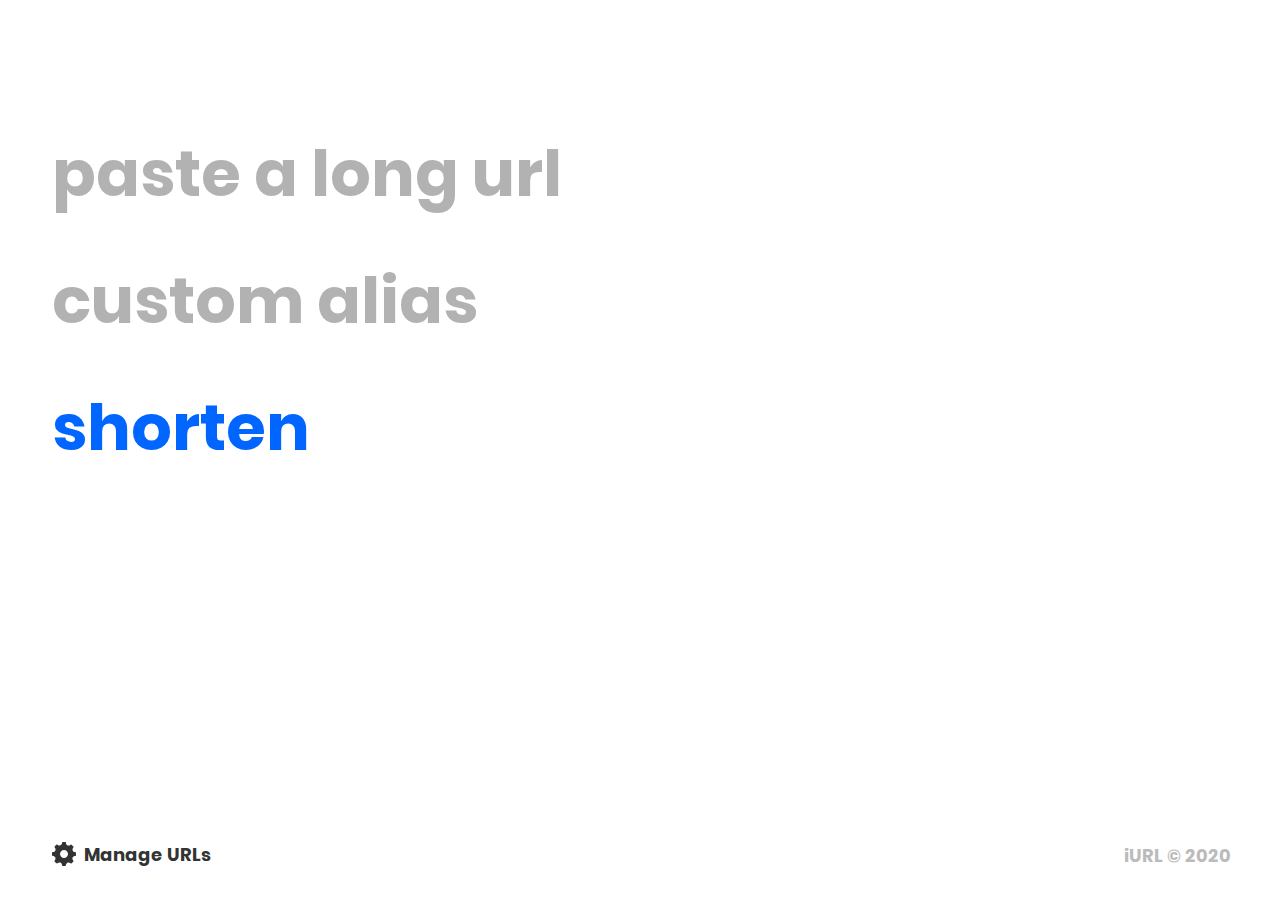
<file: index.html>
<!DOCTYPE html>
<html lang="en">
<head>
<meta charset='utf-8'>
<meta http-equiv="X-UA-Compatible" content="IE=edge">
<meta name="viewport" content="width=device-width, initial-scale=1, minimum-scale=1, shrink-to-fit=no">

<link rel="icon" href="favicon.ico" type="image/x-icon">
<link rel="shortcut icon" href="favicon.ico" type="image/x-icon">

<title>iURL - Simple shortening URL service 🥳</title>
<meta name="description" content="URL shortener with support for custom alias">

<script src="head.js"></script>
<link href="https://fonts.googleapis.com/css?family=Poppins:700&display=swap" rel="stylesheet">
<link rel="stylesheet" href="index.css">

<script>
if ('serviceWorker' in navigator) {
window.addEventListener('load', function() {
navigator.serviceWorker.register('sw.js').then(function(registration) {
console.log('ServiceWorker registration successful with scope: ', registration.scope);
}).catch(function(err) {
console.log('ServiceWorker registration failed: ', err);
});
});
}
</script>

</head>
<body>

<main class="main">
<form class="form" action="javascript:void(0);">
<input type="url" id="urlinput" placeholder="paste a long url" label="paste a long url" autocomplete="off" required>
<input type="text" maxlength="20" id="custominput" placeholder="custom alias" label="custom alias" autocomplete="off">
<button id="sbtn" type="submit" aria-label="Shorten">
<span id="status">shorten</span>
</button>
</form>
<div id="erbox"></div>
<div class="form" id="output" style="display: none">
<div id="alias"></div>
<input type="text" id="shortenedURL" placeholder="Output" label="short url">
<div id="sucess"></div>
</div>
<div class="flex"></div>
<footer>
<a href="manage.html">
<img src="manage.svg" style="height: 24px; margin-right: 8px;">Manage URLs
</a>
<div class="flex"></div>
<p style="height: 24px; margin-left:18px; margin-right: 13px; color:#bbb;">iURL &copy; 2020</p>
</footer>
</main>

<script src="index.js"></script>

<script>
let pwaInstalled = localStorage.getItem('pwaInstalled') == 'yes'
if (window.matchMedia('(display-mode: standalone)').matches) {
localStorage.setItem('pwaInstalled', 'yes')
pwaInstalled = true
}
if (window.navigator.standalone === true) {
localStorage.setItem('pwaInstalled', 'yes')
pwaInstalled = true
}
if (pwaInstalled) {
document.getElementById('installPWA').style.display = 'none'
} else {
document.getElementById('installPWA').style.display = 'block'
}
let deferredPrompt = null
window.addEventListener('beforeinstallprompt', (e) => {
deferredPrompt = e
})
async function installPWA() {
if (deferredPrompt) {
deferredPrompt.prompt()
deferredPrompt.userChoice.then(({
outcome
}) => {
if (outcome === 'accepted') {
console.log('Your PWA has been installed')
} else {
console.log('User chose to not install your PWA')
}
deferredPrompt = null
})
}
}
window.addEventListener('appinstalled', (evt) => {
localStorage.setItem('pwaInstalled', 'yes')
pwaInstalled = true
document.getElementById('installPWA').style.display = 'none'
})
</script>

</body>
</html>
</file>
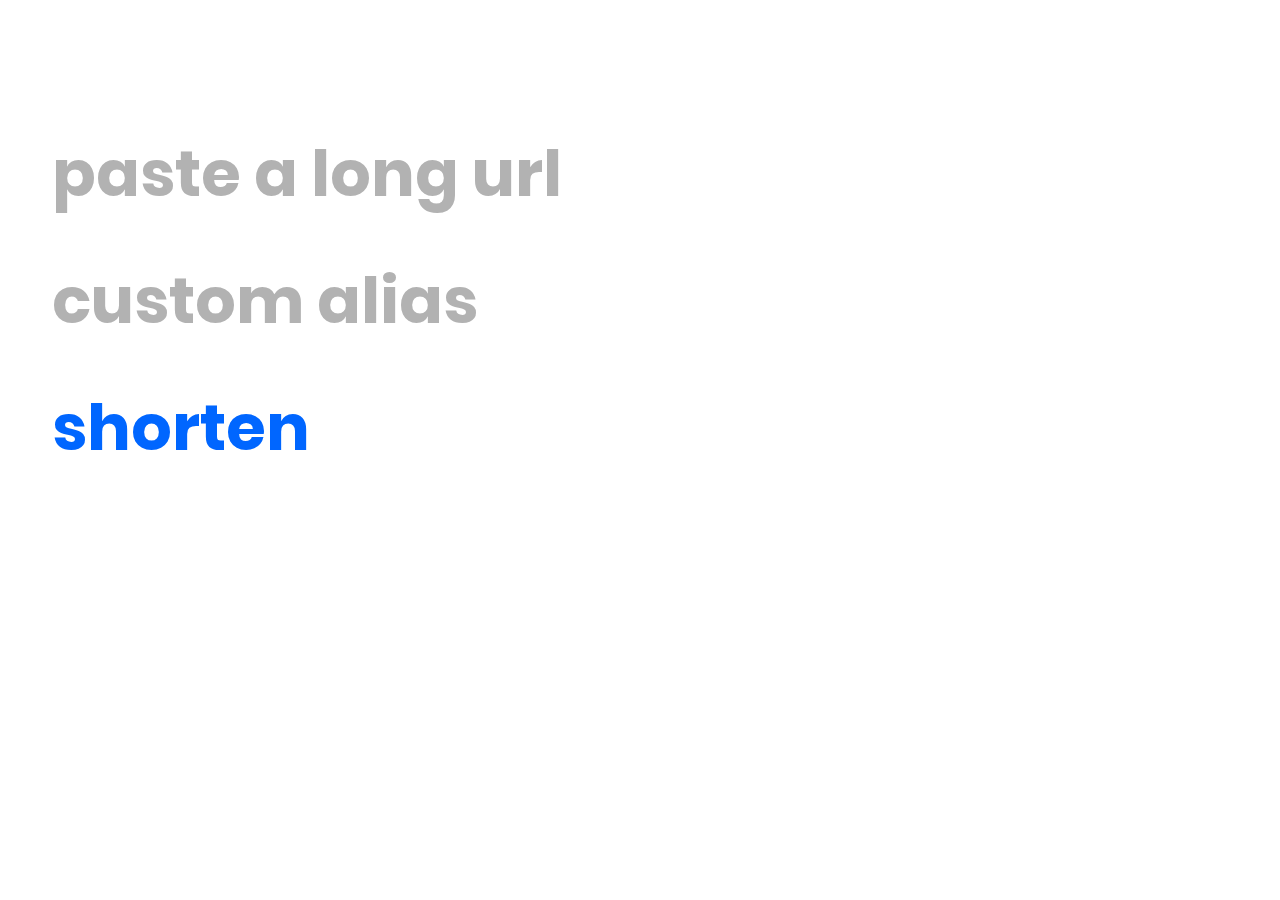
<file: macos.html>
<!DOCTYPE html>
<html lang="en">
<head>
<meta charset='utf-8'>
<meta http-equiv="X-UA-Compatible" content="IE=edge">
<meta name="viewport" content="width=device-width, initial-scale=1, minimum-scale=1, shrink-to-fit=no">

<title>iURL - Simple and free long URL shortening service</title>

<script src="head.js"></script>
<link rel="stylesheet" href="https://maxst.icons8.com/vue-static/landings/line-awesome/line-awesome/1.3.0/css/line-awesome.min.css">
<link rel="stylesheet" href="index.css">

</head>
<body>

<main class="main">
<form class="form" action="javascript:void(0);">
<input type="url" id="urlinput" placeholder="paste a long url" label="paste a long url" autocomplete="off" required>
<input type="text" maxlength="20" id="custominput" placeholder="custom alias" label="custom alias" autocomplete="off">
<button id="sbtn" type="submit" aria-label="Shorten">
<span id="status"><i class="lab la-telegram"></i> shorten</span>
</button>
</form>
<div id="erbox"></div>
<div class="form" id="output" style="display: none">
<div id="alias"></div>
<input type="text" id="shortenedURL" placeholder="Output" label="short url">
<div id="sucess"></div>
</div>
<div class="flex"></div>
</main>

<script src="index.js"></script>

</body>
</html>
</file>
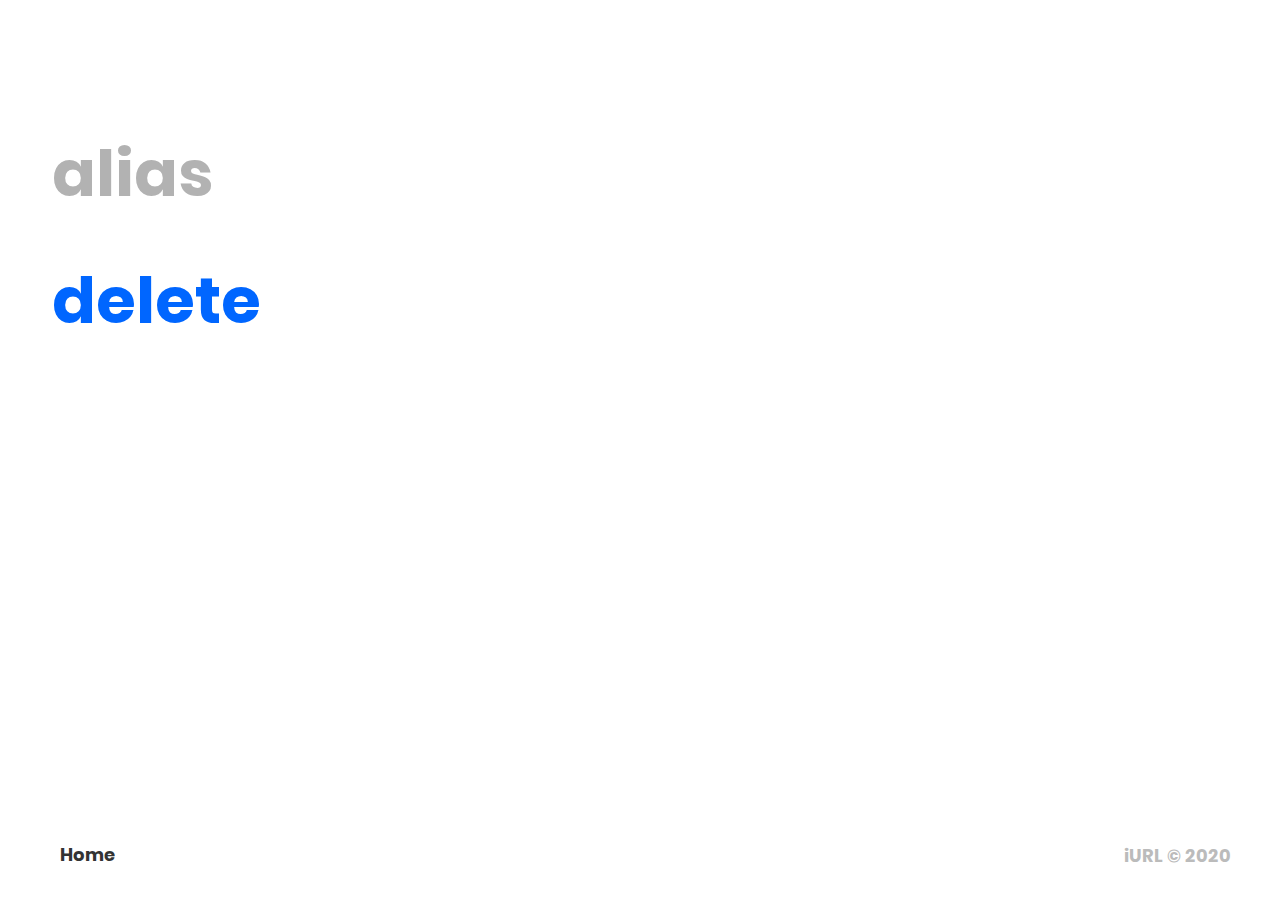
<file: manage.html>
<!DOCTYPE html>
<html lang="en">
<head>
<meta charset='utf-8'>
<meta http-equiv="X-UA-Compatible" content="IE=edge">
<meta name="viewport" content="width=device-width, initial-scale=1, minimum-scale=1, shrink-to-fit=no">

<link rel="icon" href="favicon.ico" type="image/x-icon">
<link rel="shortcut icon" href="favicon.ico" type="image/x-icon">

<title>iURL - Manage</title>

<script src="head.js"></script>
<link href="https://fonts.googleapis.com/css?family=Poppins:700&display=swap" rel="stylesheet">
<link rel="stylesheet" href="https://maxst.icons8.com/vue-static/landings/line-awesome/line-awesome/1.3.0/css/line-awesome.min.css">
<link rel="stylesheet" href="index.css">

</head>
<body>

<main class="main">
<form class="form" action="javascript:void(0);">
<input type="text" maxlength="20" id="key" placeholder="alias" label="alias" autocomplete="off" required>
<button id="dbtn" type="submit" aria-label="Shorten">
<span id="status"><i class="las la-trash-alt"></i> delete</span>
</button>
</form>
<div id="erbox"></div>
<div class="form" id="output" style="display: none">
<div id="alias"></div>
<input type="text" id="shortenedURL" placeholder="Output" label="short url">
<div id="sucess"></div>
</div>
<div class="flex"></div>
<footer>
<a href="https://iurl.app">
<i class="las la-home" style="font-size:28px;"></i>&nbsp; Home
</a>
<div class="flex"></div>
<p style="height: 24px; margin-left:16px; margin-right: 13px; color:#bbb;">iURL &copy; 2020</p>
</footer>
</main>

<script src="manage.js"></script>

<script>
let pwaInstalled = localStorage.getItem('pwaInstalled') == 'yes'
if (window.matchMedia('(display-mode: standalone)').matches) {
localStorage.setItem('pwaInstalled', 'yes')
pwaInstalled = true
}
if (window.navigator.standalone === true) {
localStorage.setItem('pwaInstalled', 'yes')
pwaInstalled = true
}
if (pwaInstalled) {
document.getElementById('installPWA').style.display = 'none'
} else {
document.getElementById('installPWA').style.display = 'block'
}
let deferredPrompt = null
window.addEventListener('beforeinstallprompt', (e) => {
deferredPrompt = e
})
async function installPWA() {
if (deferredPrompt) {
deferredPrompt.prompt()
deferredPrompt.userChoice.then(({
outcome
}) => {
if (outcome === 'accepted') {
console.log('Your PWA has been installed')
} else {
console.log('User chose to not install your PWA')
}
deferredPrompt = null
})
}
}
window.addEventListener('appinstalled', (evt) => {
localStorage.setItem('pwaInstalled', 'yes')
pwaInstalled = true
document.getElementById('installPWA').style.display = 'none'
})
</script>

</body>
</html>
</file>
<file: index.css>
* {
	box-sizing: border-box;
	outline: 0;
	border: 0;
	font-family: 'Poppins-Bold';
}

@font-face {
	font-family: 'Poppins-Bold';
	src: url('Poppins-Bold.ttf');
}

body {
	margin: 0;
	color: #333;
	font-size: 64px;
	animation: fadein .2s;
	-webkit-tap-highlight-color: transparent;
	-webkit-touch-callout: none;
	-webkit-user-select: none;
	user-select: none;
}

@keyframes fadein {
	from {
		opacity: 0;
	}

	to {
		opacity: 1;
	}
}

a {
	display: inline-flex;
	margin: 0 16px;
	padding: 16px 0;
	color: inherit;
	text-decoration: none;
	align-items: center;
}

.main {
	padding-top: 110px;
	padding-left: 20px;
	padding-right: 20px;
	display: flex;
	flex-direction: column;
	min-height: 100vh;
}

footer {
	display: flex;
	padding: 16px;
	font-size: 18px;
}

.flex {
	display: flex;
	flex-grow: 1;
}

.form {
	width: 100%;
}

input {
	padding: 16px 32px;
	width: 100%;
	color: inherit;
	font-size: inherit;
}

::placeholder {
	color: #b2b2b2;
}

::selection {
	background-color: #000;
	color: #fff;
}

#erbox {
	padding: 16px 32px;
	color: #f22357;
	animation: fadeout;
	animation-fill-mode: forwards;
}

#alias {
	padding: 16px 32px;
	color: #18d860;
}

#sucess {
	padding: 16px 32px;
	color: #18d860;
}

button {
	color:#0066ff;
	background-color:transparent;
	text-align: left;
	font-size: inherit;
	padding: 16px 32px;
	cursor: pointer;
}

@media all and (max-width: 720px) {
	body {
		font-size: 32px;
	}

	footer {
		flex-direction: column;
	}
}
</file>
